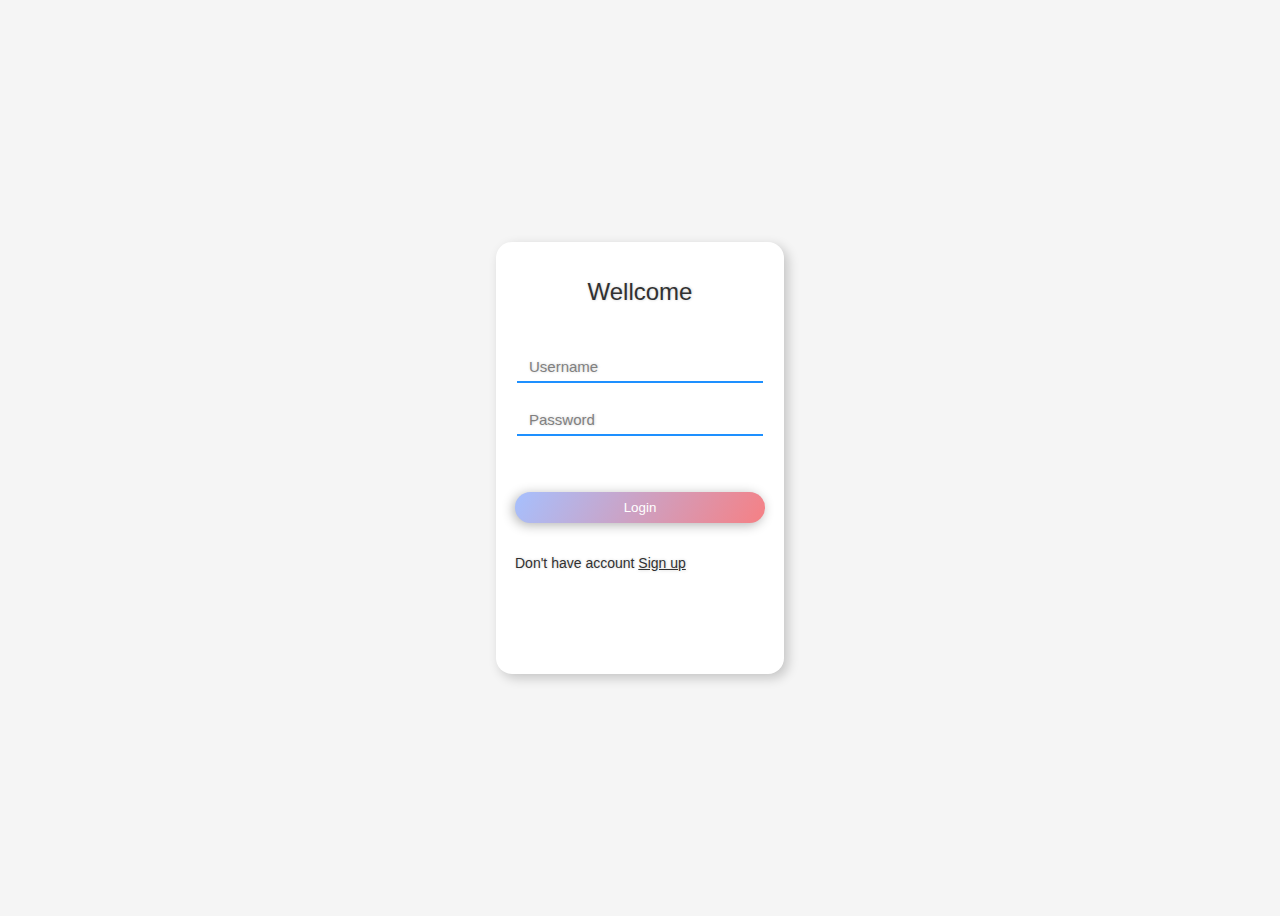
<file: CSS login form 1/index.html>
<!DOCTYPE html>
<html lang="en">
<head>
    <meta charset="UTF-8">
    <meta name="viewport" content="width=device-width, initial-scale=1.0">
    <meta http-equiv="X-UA-Compatible" content="ie=edge">
    <link rel="stylesheet" href="index.css">
    <title>Document</title>
</head>
<body>
    <form>
        <h2>Wellcome</h2>
        <div class="input-group">
        <input type="text" id="username" name="username" required>
        <label for="username">Username</label>
    </div>
    
    <div class="input-group">
        <input type="password" id="password" name="password" required>
        <label for="password">Password</label>
    </div>
        <button type="submit">Login</button>
        <p>Don't have account <a href="#">Sign up</a></p>
    </form>
</body>
</html>
</file>
<file: CSS login form 1/index.css>
body{
    background-color: #f5f5f5;
    color: #313131;
    font-family: -apple-system, BlinkMacSystemFont, 'Segoe UI', Roboto, Oxygen, Ubuntu, Cantarell, 'Open Sans', 'Helvetica Neue', sans-serif;
    display: flex;
    height: 100vh;
    justify-content: center;
    align-items: center;
}

.input-group{
    margin: 1rem 0;
    margin-bottom: 1.5rem;
    position: relative;
}

form{
    background-color: white;
    padding:  1rem 1.2rem;
    box-shadow: 4px 4px 12px rgba(0,0,0,0.2);
    text-shadow: 0.4px 0.4px 3px rgba(0,0,0,0.2) ;
    border-radius: 1rem;
    height: 400px;
    width: 250px;
}

form h2{
    text-align: center;
    font-weight:500 ;
    user-select: none; 
    margin-bottom: 3rem; 
}

form input{
    display: block;
    margin: 16px auto;
    width: 95%;
    border: none;
    border-bottom:  2px solid dodgerblue;
    outline: none;
    padding: 6px 4px ;
}

.input-group>label{
    position: absolute;
    left: 14px;
    top: 4px;
    font-weight: 400;
    font-size: 15px;
    pointer-events: none;
    color: gray;
    transition: all 0.5s;
}

.input-group input:focus + label,input:valid +label{
    top: -12px;
    left: 10px;
    font-size: 13.5px;
    color:dodgerblue
}

form button{
    background-image:  linear-gradient(120deg, #a6c0fe 0%, #f68084 100%);;
    padding: 0.5rem 1rem;
    border:none;
    color: white;
    border-radius: 2rem;
    width: 100%;
    cursor: pointer;
    transition: 200ms;
    margin-top: 2rem;
    box-shadow: -2px 2px 12px rgba(0,0,0,0.3);
}

form p{
    font-weight: 300;
    font-size:14px;
    margin-top: 2rem;
}

form p a{
    color: inherit;
}
</file>
